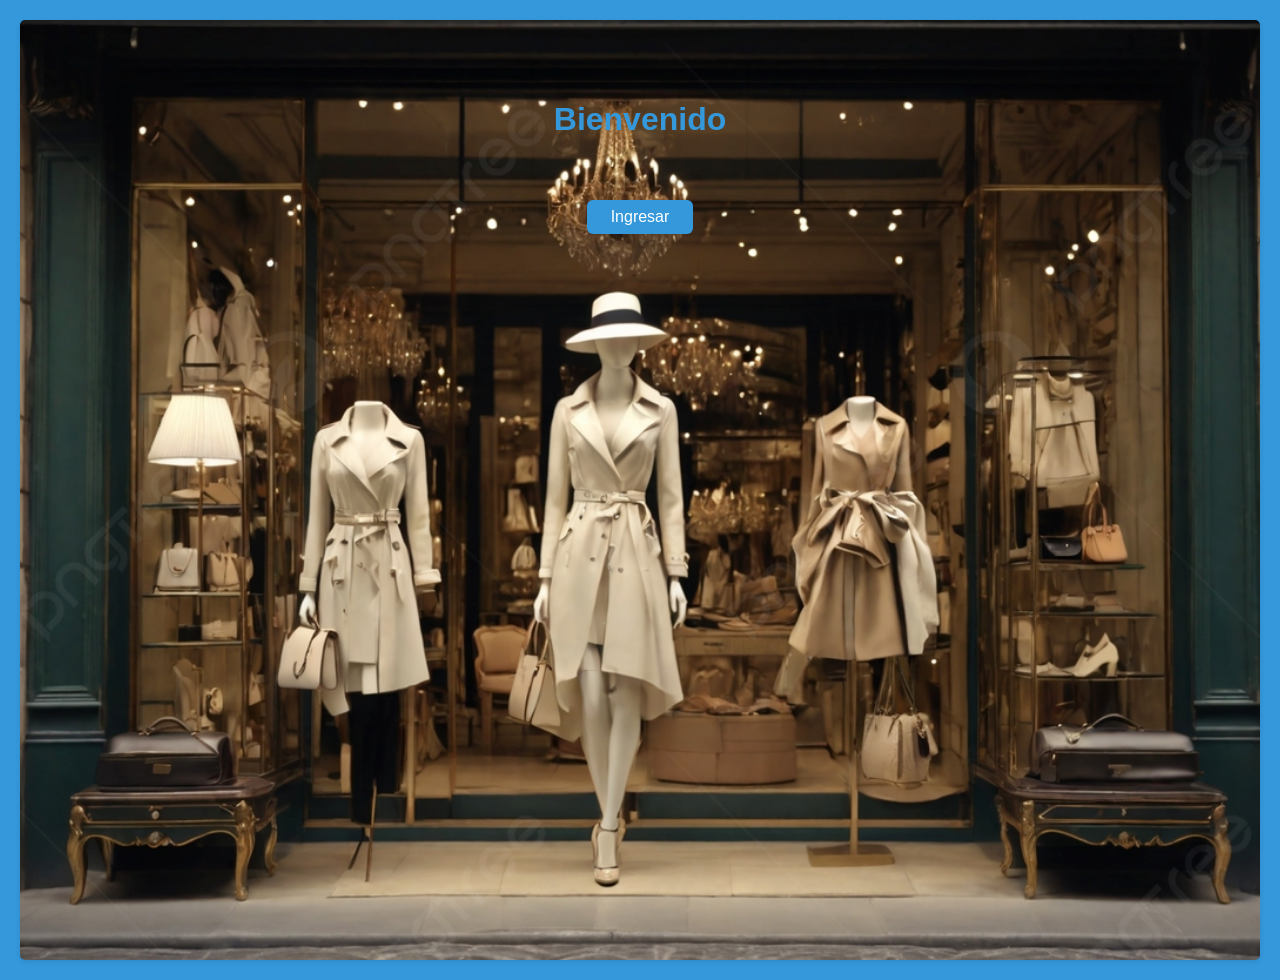
<file: Index.html>
<!DOCTYPE html>
<html lang="es">
<head>
    <meta charset="UTF-8">
    <meta name="viewport" content="width=device-width, initial-scale=1.0">
    <title>Onboarding Usuario</title>
    <script defer src="../js/main.js" ></script>
    <link rel="stylesheet" href="style.css">
</head>
<body>
    <div class="main-content">
        <div class="saludo"><h1>Bienvenido</h1></div>
        <button id="buttonUser">Ingresar</button>
        </div>
    </div>
</body>
</html>
</file>
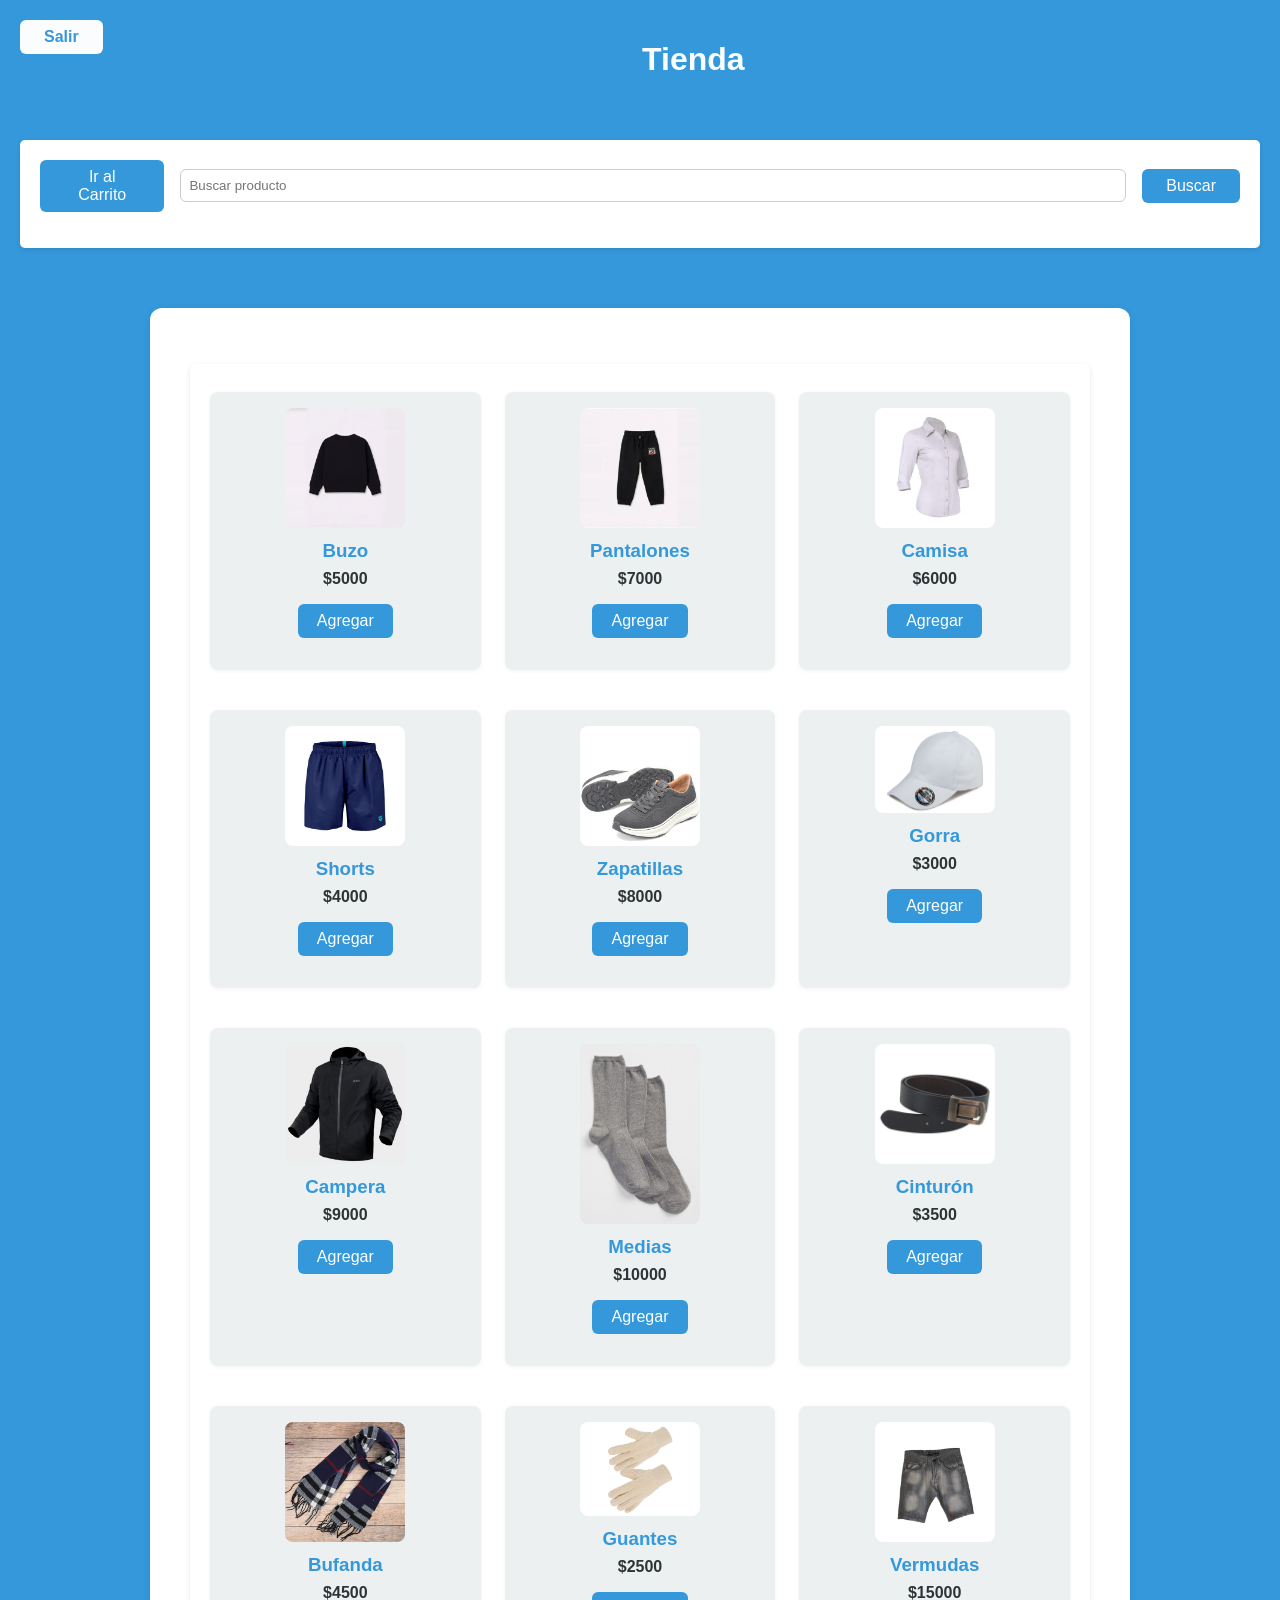
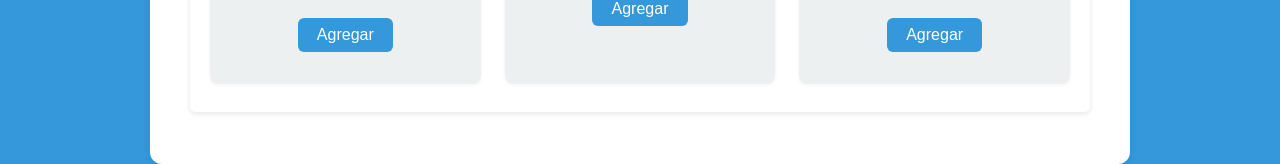
<file: paginas/tienda.html>
<!DOCTYPE html>
<html lang="es">
<head>
    <meta charset="UTF-8">
    <meta name="viewport" content="width=device-width, initial-scale=1.0">
    <title>Tienda</title>
    <script defer src="../../js/tienda.js" ></script>
    <link rel="stylesheet" href="../style.css">
</head>
<body>
    <header>
        <button id="logoutButton">Salir</button>
        <h1 id="h1">Tienda</h1>
    </header>

    <div style="display: flex;  align-items: center; gap: 1rem;">
        <button id="goToCart">Ir al Carrito</button>
        <input type="text" id="search" placeholder="Buscar producto">
        <button id="searchButton">Buscar</button>
    </div>
    <div class="container">
        <div id="productsContainer"></div>
    </div>
</body>
</html>
</file>
<file: style.css>
.saludo {
    background: transparent;
    color: rgba(0,0,0,0.7);
}
/* Estilos específicos para carrito.html */
.carrito-header {
    display: flex;
    align-items: center;
    gap: 1.5rem;
    margin-bottom: 1rem;
}
.carrito-titulo {
    margin: 0 auto;
    flex: 1;
    text-align: center;
    font-size: 3rem;
    letter-spacing: 0.1em;
}
.carrito-btn-volver {
    padding: 0.3rem 0.8rem;
    font-size: 0.9rem;
}
.carrito-btn-vaciar {
    margin-left: auto;
    background: #e74c3c;
    color: #fff;
    border: none;
    border-radius: 6px;
    padding: 0.3rem 1rem;
    font-size: 0.95rem;
    cursor: pointer;
}
/* Estilos globales para todas las páginas */
body {
    font-family: Arial, sans-serif;
    background-color: #3498db;
    background: #3498db;
    margin: 0;
    min-height: 100vh;
}

/* Index.html */
.main-content {
    display: flex;
    flex-direction: column;
    align-items: center;
    min-height: 100vh;
    background-image: url('./assets/fondo.jpg');
    background-size: cover;
    background-position: center;
}
.main-content > p {
    text-align: center;
    max-width: 600px;
    margin-bottom: 2rem;
}
.onboarding-container {
    background: #fff;
    padding: 2rem 2.5rem;
    border-radius: 12px;
    box-shadow: 0 2px 8px rgba(0,0,0,0.08);
    text-align: center;
}
.onboarding-container h2 {
    margin-bottom: 1rem;
}
.onboarding-container input {
    padding: 0.5rem;
    width: 80%;
    margin-bottom: 1rem;
    border-radius: 6px;
    border: 1px solid #ccc;
}
.onboarding-container button {
    padding: 0.5rem 1.5rem;
    border: none;
    border-radius: 6px;
    background: #3498db;
    color: #fff;
    font-size: 1rem;
    cursor: pointer;
}
.onboarding-container .welcome {
    margin-top: 1rem;
    color: #2ecc71;
}

/* inventario.html */
header {
    background-color: #3498db;
    color: white;
    padding: 20px;
    text-align: center;
}
div {
    max-width: 1200px;
    margin: 20px auto;
    padding: 20px;
    background-color: white;
    border-radius: 5px;
    box-shadow: 0 2px 5px rgba(0,0,0,0.1);
}
#admin {
    display: flex;
    flex-direction: row;
    justify-content: space-between;
    align-items: center;
}
#logout {
    background: #e74c3c;
    color: #fff;
    border: none;
    border-radius: 6px;
    padding: 0.5rem 1.5rem;
    font-size: 1rem;
    cursor: pointer;
    transition: background 0.2s;
    margin-bottom: 1rem;
}
#admin p {
    margin: 0;
    text-align: left;
}
#admin #user {
    margin-left: 700px;
    text-align: right;
}
#gestion {
    display: flex;
    flex-direction: row;
    justify-content: space-between;
    align-items: flex-start;
    gap: 4rem;
}
#producto-container {
    background-color: #3498db;
    color: white;
    flex: 0;
    display: flex;
    flex-direction: column;
    gap: 1rem;
}
#producto-container button {
    background: #217dbb;
    color: #fff;
    border: none;
    border-radius: 6px;
    padding: 0.5rem 1.5rem;
    font-size: 1rem;
    cursor: pointer;
    transition: background 0.2s;
}
#producto-container button:hover {
    background: #145a8a;
}
#content-logout {
    display: flex;
    flex-direction: column;
    align-items: flex-end;
    width: 100%;
    gap: 5rem;
}
#logout:hover {
    background: #c0392b;
}
#mensaje {
    flex: 1;
    width: 100%;
    text-align: right;
}
footer {
    background-color: #3498db;
    color: white;
    text-align: center;
    padding: 20px;
    margin-top: 20px;
}

/* tienda.html */
#h1 {
    color: #fafdff;
}
#productsContainer {
    display: grid;
    grid-template-columns: repeat(3, 1fr);
    gap: 1.5rem;
    margin-top: 1.5rem;
}
#productsContainer .product-card {
    background: #ecf0f1;
    border-radius: 10px;
    box-shadow: 0 1px 4px rgba(0,0,0,0.08);
    padding: 1.2rem 1rem 1rem 1rem;
    display: flex;
    flex-direction: column;
    align-items: center;
    transition: transform 0.15s;
}
#productsContainer .product-card:hover {
    transform: translateY(-4px) scale(1.03);
    box-shadow: 0 4px 16px rgba(52,152,219,0.12);
}
#productsContainer h3 {
    margin: 0 0 0.5rem 0;
    color: #3498db;
}
#productsContainer h4 {
    margin: 0 0 1rem 0;
    color: #2d3436;
}
#productsContainer .productoAgregar {
    background: #3498db;
    color: #fff;
    border: none;
    border-radius: 6px;
    padding: 0.5rem 1.2rem;
    font-size: 1rem;
    cursor: pointer;
    transition: background 0.2s, transform 0.15s;
}

#productsContainer .productoAgregar.active {
    transform: scale(1.15);
    background: #2ecc71;
    box-shadow: 0 0 8px #2ecc71;
    transition: transform 0.15s, background 0.2s;
}
#productsContainer .productoAgregar:hover {
    background: #217dbb;
}
#user {
    display: inline-flex;
    position: absolute;
    top: 24px;
    right: 32px;
    background: #fff;
    padding: 0.5rem 1rem;
    border-radius: 8px;
    box-shadow: 0 2px 8px rgba(0,0,0,0.08);
    font-weight: bold;
    color: #3498db;
    z-index: 10;
}
.container {
    background: #fff;
    padding: 2rem 2.5rem;
    border-radius: 12px;
    box-shadow: 0 2px 8px rgba(0,0,0,0.08);
    margin: 60px auto 0 auto;
    max-width: 900px;
    text-align: center;
}
input[type="text"] {
    padding: 0.5rem;
    width: 80%;
    margin-bottom: 1rem;
    border-radius: 6px;
    border: 1px solid #ccc;
}
#logoutButton {
    padding: 0.5rem 1.5rem;
    border: none;
    border-radius: 6px;
    background: #fbfcfd;
    font-weight: bold;
    color: #3498db;
    font-size: 1rem;
    cursor: pointer;
    margin-bottom: 1rem;
    float: left;
    margin-right: 1.5rem;
}
button {
    padding: 0.5rem 1.5rem;
    border: none;
    border-radius: 6px;
    background: #3498db;
    color: #fff;
    font-size: 1rem;
    cursor: pointer;
    margin-bottom: 1rem;
}
h1, h2 {
    color: #3498db;
}
#productsContainer > div {
    background: #ecf0f1;
    margin: 0.5rem 0;
    padding: 1rem;
    border-radius: 8px;
    box-shadow: 0 1px 4px rgba(0,0,0,0.05);
}

/* carrito.html */

.no-products {
    color: #ac2c1e;
    font-size: 1.2rem;
    margin-top: 2rem;
    display: flex;
    justify-content: center;
    align-items: center;
    text-align: center;
    width: 100%;
    height: 80px;
}
.cantidad-container {
    display: flex;
    align-items: center;
    gap: 0.15rem;
    margin-bottom: 0.5rem;
    width: 40px;
    height: 5px;
    margin-top: -0.5rem;
    padding-bottom: 5px;
    font-size: 0.65rem;
}
.cantidad-container .cantidad,
.cantidad-container .cantidad-button-minus,
.cantidad-container .cantidad-button-plus {
    font-size: 0.65rem;
    padding: 0.08rem 0.25rem;
}
.cantidad {
    font-size: 1rem;
    color: #2d3436;
    margin: 0.05rem 0;
    width: 50%;
    text-align: center;
}
.cantidad-button-minus {
    background: #bdc3c7;
    color: #fff;
    border: none;
    border-radius: 6px;
    padding: 0.3rem 0.8rem;
    font-size: 0.9rem;
    margin-right: 0.02rem;
}
.cantidad-button-plus {
    background: #bdc3c7;
    color: #fff;
    border: none;
    border-radius: 6px;
    padding: 0.3rem 0.8rem;
    font-size: 0.9rem;
    margin-right: 0.02rem;
}
#buy {
    background: #34db3c;
    color: #fff;
    border: none;
    border-radius: 6px;
    padding: 0.5rem 1.7rem;
    font-size: 0.85rem;
    cursor: pointer;
    transition: background 0.2s;
}
#goToProducts {
    background: #3498db;
    color: #fff;
    border: none;
    border-radius: 6px;
    padding: 0.5rem 1.5rem;
    font-size: 1rem;
    cursor: pointer;
    transition: background 0.2s;
}
#goToProducts:hover {
    background: #217dbb;
}
#cart-header {
    display: flex;
    justify-content: space-between;
    width: 95%;
    margin-top: 1.5rem;
    margin-bottom: 1.5rem;
}
#cart-header div {
    
    font-weight: bold;
    color: #3498db;
}
#cart-header div:first-child {
    width: 200px;
}
#cart-header div:nth-child(2) {
    width: 100px;
    text-align: center;
}
#cart-header div:nth-child(3) {
    width: 150px;
    text-align: center;
    margin-right: 100px;
}
#totalPrice {
    margin-left: auto;
    width: 120px;
    text-align: center;
}
#cart-section {
    display: grid;
    grid-template-columns: 1fr;
    gap: 1.5rem;
    margin-top: 1.5rem;
    justify-items: start;
}
#cart-section .cart-card {
    background: #ecf0f1;
    border-radius: 10px;
    box-shadow: 0 1px 4px rgba(0,0,0,0.08);
    padding: 1.2rem 1rem 1rem 1rem;
    display: flex;
    flex-direction: row;
    align-items: center;
    justify-content: space-between;
    width: 95%;
    transition: transform 0.15s;
}
#cart-section .cart-info {
    display: flex;
    flex-direction: column;
    align-items: flex-start;
}
#cart-section .cart-card:hover {
    transform: translateY(-4px) scale(1.03);
    box-shadow: 0 4px 16px rgba(52,152,219,0.12);
}
#cart-section h3 {
    width: 50px;
    text-align: left;
    margin: 0 0 0.5rem 0;
    color: #3498db;
}
#cart-section h4 {
    margin: 0 0 1rem 0;
    color: #2d3436;
}
#cart-section .eliminar {
    background: #e74c3c;
    color: #fff;
    border: none;
    border-radius: 6px;
    margin-left: 60px;
    padding: 0.5rem 1.2rem;
    font-size: 1rem;
    cursor: pointer;
    transition: background 0.2s;
}
#cart-section .eliminar:hover {
    background: #c0392b;
}
</file>
